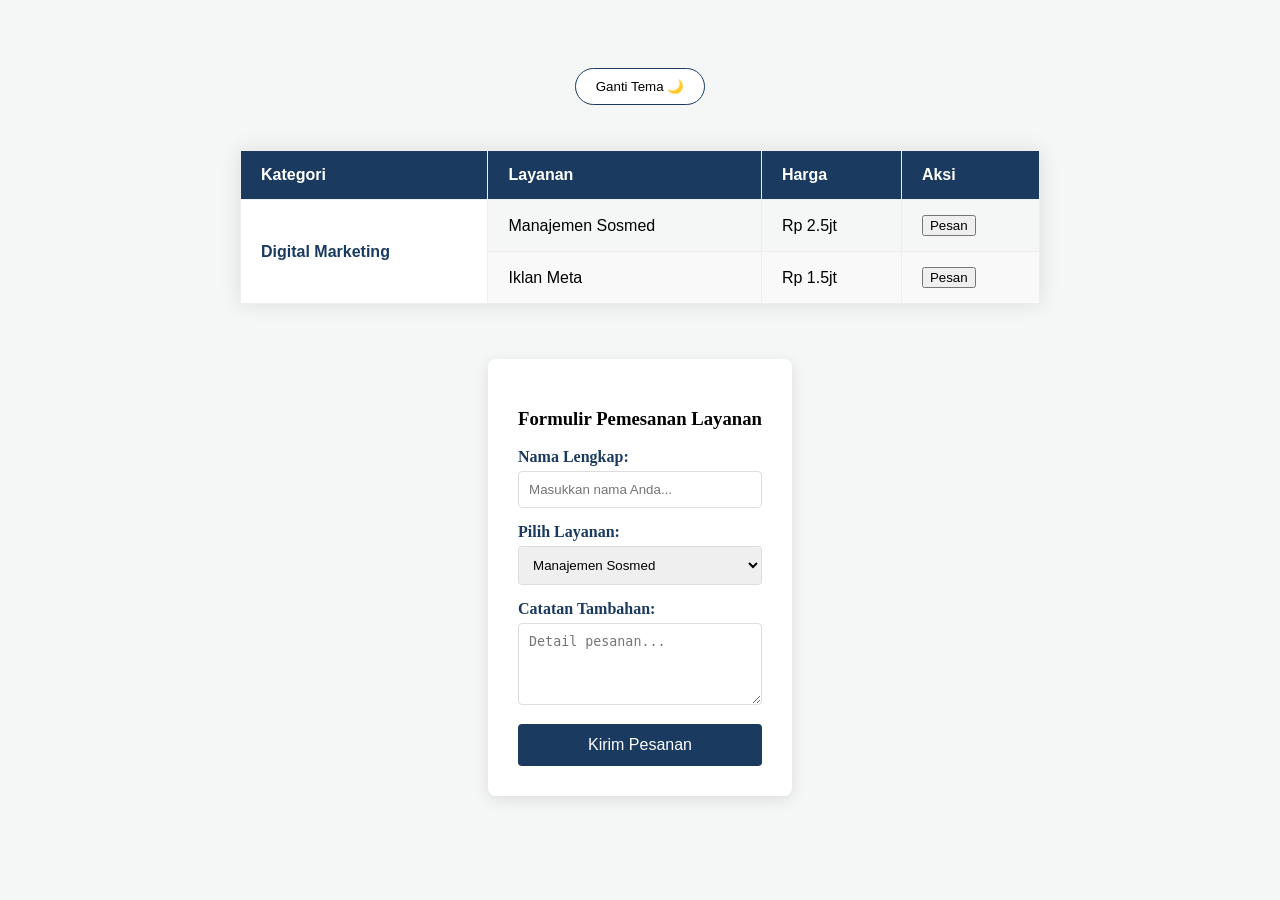
<file: Index.html>
<!DOCTYPE html>
<html>
  <head>
     <meta charset="UTF-8">
    <title>Penawaran Harga Bisnis</title>
    <link rel="stylesheet" href="style.css">
  </head>
  <body>
    <button id="themeToggle" class="btn-theme">Ganti Tema 🌙</button>

    <table class="business-table">
        <thead>
            <tr>
                <th>Kategori</th>
                <th>Layanan</th>
                <th>Harga</th>
                <th>Aksi</th>
            </tr>
        </thead>
        <tbody>
            <tr>
                <td rowspan="2" class="category">Digital Marketing</td>
                <td>Manajemen Sosmed</td>
                <td>Rp 2.5jt</td>
                <td><button class="btn-buy">Pesan</button></td>
            </tr>
            <tr>
                <td>Iklan Meta</td>
                <td>Rp 1.5jt</td>
                <td><button class="btn-buy">Pesan</button></td>
            </tr>
        </tbody>
    </table>
    <div class="form-container">
    <h3>Formulir Pemesanan Layanan</h3>
    <form id="orderForm">
        <div class="form-group">
            <label for="nama">Nama Lengkap:</label>
            <input type="text" id="nama" placeholder="Masukkan nama Anda..." required>
        </div>

        <div class="form-group">
            <label for="layanan">Pilih Layanan:</label>
            <select id="layanan">
                <option value="sosmed">Manajemen Sosmed</option>
                <option value="ads">Iklan Meta</option>
                <option value="web">Website E-Commerce</option>
            </select>
        </div>

        <div class="form-group">
            <label for="pesan">Catatan Tambahan:</label>
            <textarea id="pesan" rows="4" placeholder="Detail pesanan..."></textarea>
        </div>

        <button type="submit" class="btn-submit">Kirim Pesanan</button>
    </form>
</div>
<script src="script.js"></script>
  </body>
</html>
</file>
<file: style.css>
body{
  background-color:#f4f7f6;
  padding: 40px;
}
body {
    display: flex;
    flex-direction: column;
    align-items: center; /* Membuat semua konten ke tengah secara horizontal */
    background-color: #f4f7f6;
    padding: 40px;
}

body {
    transition: background-color 0.4s ease, color 0.4s ease;
    /* ... kode body lainnya ... */
}

  .business-table {
    width: 100%;
    border-collapse: collapse;
    margin: 25px 0;
    font-size: 16px;
    font-family: 'Segoe UI', sans-serif;
    box-shadow: 0 0 20px rgba(0, 0, 0, 0.1); /* Efek bayangan halus */
  }

  .business-table thead tr {
    background-color: #1a3a5f; /* Biru Navy Bisnis */
    color: #ffffff;
    text-align: left;
  }

  .business-table th, 
  .business-table td {
    padding: 15px 20px;
    border: 1px solid #eeeeee;
  }

  /* Baris Zebra & Hover */
  .business-table tbody tr:nth-of-type(even) {
    background-color: #f9f9f9;
  }

  .business-table tbody tr:hover {
    background-color: #f1f5f9; /* Berubah warna saat disentuh */
    transition: 0.3s;
  }

  .category {
    font-weight: bold;
    color: #1a3a5f;
    vertical-align: middle; /* Teks di tengah secara vertikal */
    background-color: #ffffff !important;
  }

  .free-tag {
    color: #27ae60; /* Hijau sukses */
    font-weight: bold;
  }

  tfoot {
    background-color: #f2f2f2;
    text-align: center;
  }
.form-container {
    background: white;
    padding: 30px;
    margin-top: 30px;
    border-radius: 8px;
    box-shadow: 0 4px 15px rgba(0,0,0,0.1);
    max-width: 500px; /* Agar form tidak terlalu lebar */
}

.form-group {
    margin-bottom: 15px;
}

label {
    display: block;
    margin-bottom: 5px;
    font-weight: bold;
    color: #1a3a5f;
}

input[type="text"], select, textarea {
    width: 100%;
    padding: 10px;
    border: 1px solid #ddd;
    border-radius: 4px;
    box-sizing: border-box; /* Sangat penting agar padding tidak merusak lebar */
}

.btn-submit {
    background-color: #1a3a5f;
    color: white;
    border: none;
    padding: 12px 20px;
    border-radius: 4px;
    cursor: pointer;
    width: 100%;
    font-size: 16px;
    transition: 0.3s;
}

.btn-submit:hover {
    background-color: #27ae60; /* Berubah jadi hijau saat mau dikirim */
}
input:focus, select:focus, textarea:focus {
    outline: none;
    border-color: #1a3a5f; /* Berubah jadi biru navy saat diklik */
    box-shadow: 0 0 5px rgba(26, 58, 95, 0.3);
}
/* Media Query: Untuk layar yang lebih lebar dari 768px (Tablet & Laptop) */
@media (min-width: 768px) {
    .business-table, .form-container {
        max-width: 800px; /* Batasi lebar maksimal */
        margin-left: auto; /* Geser ke tengah */
        margin-right: auto; /* Geser ke tengah */
    }
    
    body {
        padding: 60px; /* Beri ruang lebih lega di layar besar */
    }
}
/* Gaya Tombol Ganti Tema */
.btn-theme {
    padding: 10px 20px;
    margin-bottom: 20px;
    cursor: pointer;
    border-radius: 20px;
    border: 1px solid #1a3a5f;
    background: white;
}

/* Mode Malam yang Lebih Mewah */
body.dark-mode {
    background-color: #0b0e14; /* Biru hitam gelap, bukan hitam pekat */
    color: #e0e6ed; /* Putih tulang agar tidak silau */
}

body.dark-mode .business-table, 
body.dark-mode .form-container {
    background-color: #161b22; /* Abu-abu gelap khas GitHub */
    border: 1px solid #30363d;
    color: #e0e6ed;
    box-shadow: 0 8px 24px rgba(0, 0, 0, 0.5);
}

/* Memperbaiki baris tabel agar tidak putih terang */
body.dark-mode .business-table tbody tr:nth-of-type(even) {
    background-color: #1c2128;
}

body.dark-mode .business-table thead tr {
    background-color: #21262d; /* Header lebih terang sedikit */
    color: #58a6ff; /* Teks header jadi biru muda */
}

body.dark-mode .category {
    background-color: #161b22 !important;
    color: #58a6ff;
}

/* Memperbaiki input agar tidak putih menyala */
body.dark-mode input, 
body.dark-mode select, 
body.dark-mode textarea {
    background-color: #0d1117;
    border: 1px solid #30363d;
    color: white;
}

}
</file>
